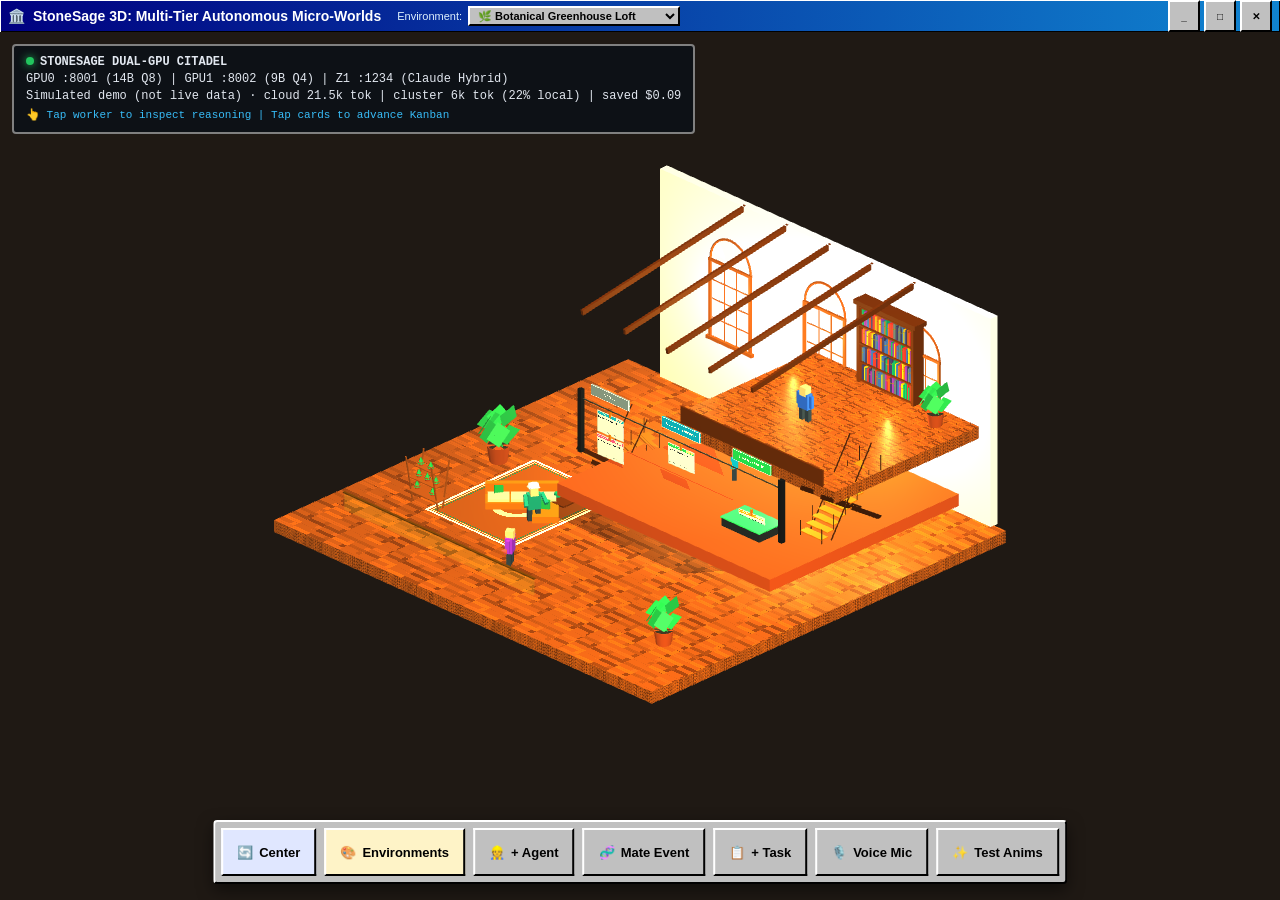
<file: StoneSage/frontend/citadel3d/index.html>
<!DOCTYPE html>
<html lang="en">
<head>
  <meta charset="UTF-8">
  <meta name="viewport" content="width=device-width, initial-scale=1.0, maximum-scale=1.0, user-scalable=no, viewport-fit=cover">
  <title>StoneSage 3D: Multi-Tier Agent Citadel & Physical Kanban Deck</title>
  <link rel="stylesheet" href="citadel.css">
  
  <!-- Global Error Diagnostics Banner -->
  <script>
    window.addEventListener('error', function(e) {
      console.error('Citadel Global Error:', e);
      var container = document.getElementById('webgl-canvas-container') || document.body;
      var banner = document.getElementById('citadel-error-banner');
      if (!banner && container) {
        banner = document.createElement('div');
        banner.id = 'citadel-error-banner';
        banner.style.cssText = 'position:fixed;top:40px;left:50%;transform:translateX(-50%);background:#fee2e2;color:#991b1b;border:2px solid #ef4444;padding:12px 18px;border-radius:4px;font-family:monospace;font-size:13px;z-index:99999;max-width:90%;box-shadow:0 4px 12px rgba(0,0,0,0.5);';
        container.appendChild(banner);
      }
      if (banner) {
        banner.innerHTML = '<strong>⚠️ Citadel JavaScript Error:</strong><br>' + (e.message || (e.error && e.error.message) || 'Unknown error');
      }
    });
  </script>

  <!-- Three.js (r128) + OrbitControls (Local Offline Vendor with CDN Fallback) -->
  <script src="vendor/three.min.js"></script>
  <script>
    if (!window.THREE) {
      console.warn('Local vendor/three.min.js not available, falling back to CDN...');
      document.write('<script src="https://cdnjs.cloudflare.com/ajax/libs/three.js/r128/three.min.js"><\/script>');
    }
  </script>
  <script src="vendor/OrbitControls.js"></script>
  <script>
    if (!window.THREE || !window.THREE.OrbitControls) {
      console.warn('Local vendor/OrbitControls.js not available, falling back to CDN...');
      document.write('<script src="https://cdn.jsdelivr.net/npm/three@0.128.0/examples/js/controls/OrbitControls.js"><\/script>');
    }
  </script>
</head>
<body>

<div id="citadel-container">
  <!-- 90s Titlebar -->
  <div class="citadel-titlebar">
    <div class="titlebar-left">
      <span>🏛️</span>
      <span class="titlebar-title">StoneSage 3D: Multi-Tier Autonomous Micro-Worlds</span>

      <!-- Titlebar Quick Environment Selector -->
      <div class="titlebar-selectors">
        <label for="select-citadel-theme" class="titlebar-label">Environment:</label>
        <select class="titlebar-select" id="select-citadel-theme" title="Select Architectural Environment">
          <option value="greenhouse" selected>🌿 Botanical Greenhouse Loft</option>
          <option value="modern_loft">🏢 Modern Architect Loft</option>
          <option value="gothic_manor">🏰 Grand Gothic Manor Atrium</option>
          <option value="arctic_camp">❄️ Arctic Expedition Encampment</option>
          <option value="cyberpunk_den">🌆 Cyberpunk Hacker Den</option>
        </select>
      </div>
    </div>

    <div class="titlebar-right">
      <button class="modal-close-btn" style="width: 22px; height: 20px; font-size: 10px;" onclick="window.location.reload()">_</button>
      <button class="modal-close-btn" style="width: 22px; height: 20px; font-size: 10px;" onclick="document.body.requestFullscreen()">□</button>
      <button class="modal-close-btn" style="width: 22px; height: 20px; font-size: 10px;" onclick="history.back()">✕</button>
    </div>
  </div>

  <!-- WebGL 3D Canvas Area -->
  <div id="webgl-canvas-container">
    <canvas id="three-canvas"></canvas>

    <!-- Top-Left Telemetry Ticker -->
    <div class="hud-ticker">
      <div><span class="online-dot"></span><strong>STONESAGE DUAL-GPU CITADEL</strong></div>
      <div id="ticker-models">GPU0 :8001 (14B Q8) | GPU1 :8002 (9B Q4) | Z1 :1234 (Claude Hybrid)</div>
      <div id="ticker-stats">Simulated demo scene: these figures are not live data</div>
      <div style="margin-top: 4px; color: #38bdf8; font-size: 11px;">👆 Tap worker to inspect reasoning | Tap cards to advance Kanban</div>
    </div>

    <!-- Bottom Touch-Friendly Action Bar -->
    <div class="touch-action-bar">
      <button class="touch-btn primary" id="btn-recenter">
        <span>🔄</span> Center
      </button>
      <button class="touch-btn accent" id="btn-open-style-studio">
        <span>🎨</span> Environments
      </button>
      <button class="touch-btn" id="btn-new-agent">
        <span>👷</span> + Agent
      </button>
      <button class="touch-btn" id="btn-mate-agents">
        <span>🧬</span> Mate Event
      </button>
      <button class="touch-btn" id="btn-add-task">
        <span>📋</span> + Task
      </button>
      <button class="touch-btn" id="btn-voice-global">
        <span>🎙️</span> Voice Mic
      </button>
      <button class="touch-btn" id="btn-test-animations">
        <span>✨</span> Test Anims
      </button>
    </div>
  </div>

  <!-- Environment Studio Modal Backdrop -->
  <div class="modal-backdrop" id="style-modal-backdrop"></div>

  <!-- Customization Studio Modal -->
  <div id="citadel-style-modal" class="style-studio-modal">
    <div class="modal-header">
      <span>🎨 Architectural Environment Studio</span>
      <button class="modal-close-btn" id="style-modal-close-btn">✕</button>
    </div>
    <div class="modal-body">
      <div class="section-label">🏛️ Select Handcrafted 3D Isometric Micro-World</div>
      <div class="style-grid">
        <div class="style-card" onclick="window.setCitadelTheme('greenhouse'); document.getElementById('style-modal-close-btn').click();">
          <div class="style-card-icon">🌿</div>
          <div class="style-card-name">Botanical Greenhouse Loft</div>
          <div class="style-card-desc">Multi-tier split levels, arched sunlit windows, ivy trellises, wooden stairs & conservatory lounge (Image 1)</div>
        </div>
        <div class="style-card" onclick="window.setCitadelTheme('modern_loft'); document.getElementById('style-modal-close-btn').click();">
          <div class="style-card-icon">🏢</div>
          <div class="style-card-name">Modern Architect Loft</div>
          <div class="style-card-desc">White cutaway walls, open-riser timber staircase, upper mezzanine, sectional sofa & conversation pit (Image 2)</div>
        </div>
        <div class="style-card" onclick="window.setCitadelTheme('gothic_manor'); document.getElementById('style-modal-close-btn').click();">
          <div class="style-card-icon">🏰</div>
          <div class="style-card-name">Grand Gothic Manor Atrium</div>
          <div class="style-card-desc">Multi-story stone arcade galleries, library bookshelves, imperial stairs, banquet table & reflection pool (Image 3)</div>
        </div>
        <div class="style-card" onclick="window.setCitadelTheme('arctic_camp'); document.getElementById('style-modal-close-btn').click();">
          <div class="style-card-icon">❄️</div>
          <div class="style-card-name">Arctic Expedition Encampment</div>
          <div class="style-card-desc">Radial snow trails, central flickering campfire, ring of canvas expedition tents & wooden supply wagons (Image 4)</div>
        </div>
        <div class="style-card" onclick="window.setCitadelTheme('cyberpunk_den'); document.getElementById('style-modal-close-btn').click();">
          <div class="style-card-icon">🌆</div>
          <div class="style-card-name">Cyberpunk Hacker Den</div>
          <div class="style-card-desc">Multi-tier vertical electronics lab, steel catwalk, server racks, CRT banks, hanging cables & magenta neon (Image 5)</div>
        </div>
      </div>
    </div>
  </div>

  <!-- Modal Backdrop for Inspector -->
  <div class="modal-backdrop" id="modal-backdrop"></div>

  <!-- Touch-Friendly Agent Inspector Modal -->
  <div id="agent-inspector-modal">
    <div class="modal-header">
      <span id="modal-agent-title">🤖 Agent Inspector: Coordinator Core</span>
      <button class="modal-close-btn" id="modal-close-btn">✕</button>
    </div>
    
    <div class="modal-body">
      <!-- Agent Metadata -->
      <div class="agent-meta-card">
        <div class="agent-meta-left">
          <span class="agent-name" id="insp-agent-name">Coordinator-Alpha</span>
          <span class="agent-role" id="insp-agent-role">Principal Systems Architect (RX 6750 XT)</span>
        </div>
        <div class="agent-badge badge-coordinator" id="insp-agent-badge">Vulkan0 :8001</div>
      </div>

      <!-- Real-Time Streaming Reasoning Terminal -->
      <div class="reasoning-header">
        <span>⚡ LIVE REASONING STREAM (&lt;think&gt; TRACE)</span>
        <span id="insp-reasoning-speed">38.4 tok/s | 0 cloud tokens</span>
      </div>
      <div class="reasoning-terminal-pane" id="insp-reasoning-terminal">
Initializing neural bridge to agent telemetry...
Ready for instructions.
      </div>

      <!-- Long-Term Task Queue -->
      <div class="task-queue-section">
        <div class="section-label">📋 Autonomous 24/7 Task Queue & History</div>
        <ul class="task-list" id="insp-task-list">
          <li class="task-item">
            <span>Verify lock-free ring buffer memory order</span>
            <span class="task-status-pill pill-doing">DOING</span>
          </li>
          <li class="task-item">
            <span>Benchmark ABA hazard resolution on Vulkan0</span>
            <span class="task-status-pill pill-todo">TO DO</span>
          </li>
          <li class="task-item">
            <span>Dossier: Cosine novelty filtering threshold</span>
            <span class="task-status-pill pill-done">DONE</span>
          </li>
        </ul>
      </div>

      <!-- Direct Command Console -->
      <div class="command-console-section">
        <div class="section-label">💬 Direct Agent Guidance Console</div>
        <div class="command-input-row">
          <input type="text" class="command-text-input" id="insp-command-input" placeholder="Type prompt, directive, or new task for agent...">
          <button class="touch-btn primary" id="insp-btn-send" style="min-width: 90px;">
            <span>⚡</span> Send
          </button>
        </div>

        <div class="command-buttons-row">
          <button class="touch-btn" id="insp-btn-mic">
            <span>🎙️</span> Whisper STT (:8200)
          </button>
          <button class="touch-btn" id="insp-btn-speak">
            <span>🔊</span> Kokoro TTS (:8300)
          </button>
          <button class="touch-btn danger" id="insp-btn-nudge">
            <span>🚨</span> Nudge Loop Breaker
          </button>
        </div>
      </div>
    </div>
  </div>
</div>

<!-- Main Modules -->
<script type="module" src="citadel_world.js?v=20260914_2"></script>

</body>
</html>
</file>
<file: StoneSage/frontend/citadel3d/citadel.css>
/* 
  StoneSage 3D: Multi-Tier Agent Citadel & Kanban Deck
  Authentic 90s Retro Framing with Modern WebGL Touch Ergonomics
*/

:root {
  --win-gray: #c0c0c0;
  --win-light: #ffffff;
  --win-shadow: #808080;
  --win-dark: #000000;
  --win-blue: #000080;
  --win-blue-light: #1084d0;
  --win-teal: #008080;
  --terminal-bg: #0c1017;
  --terminal-green: #22c55e;
  --terminal-amber: #f59e0b;
  --terminal-blue: #38bdf8;
  --terminal-purple: #c084fc;
  --touch-min: 48px;
}

* {
  box-sizing: border-box;
  margin: 0;
  padding: 0;
  user-select: none;
  -webkit-user-select: none;
  -webkit-touch-callout: none;
}

html, body {
  width: 100vw;
  height: 100vh;
  overflow: hidden;
  background-color: var(--win-teal);
  font-family: 'MS Sans Serif', 'Segoe UI', Tahoma, sans-serif;
  font-size: 13px;
  color: var(--win-dark);
}

/* Master Viewport Container */
#citadel-container {
  position: relative;
  width: 100%;
  height: 100%;
  display: flex;
  flex-direction: column;
}

/* 90s Window Titlebar */
.citadel-titlebar {
  height: 32px;
  background: linear-gradient(90deg, var(--win-blue), var(--win-blue-light));
  color: var(--win-light);
  display: flex;
  align-items: center;
  justify-content: space-between;
  padding: 0 8px;
  font-weight: bold;
  font-size: 14px;
  box-shadow: inset 1px 1px 0 var(--win-light), inset -1px -1px 0 var(--win-dark);
  z-index: 20;
}

.titlebar-left {
  display: flex;
  align-items: center;
  gap: 8px;
  overflow: hidden;
}

.titlebar-title {
  white-space: nowrap;
}

@media (max-width: 680px) {
  .titlebar-title {
    display: none;
  }
}

.titlebar-selectors {
  display: flex;
  align-items: center;
  gap: 6px;
  margin-left: 8px;
}

.titlebar-label {
  font-size: 11px;
  font-weight: normal;
  color: #e0f2fe;
}

.titlebar-select {
  background: var(--win-gray);
  color: var(--win-dark);
  border: 2px solid;
  border-color: var(--win-light) var(--win-dark) var(--win-dark) var(--win-light);
  font-size: 11px;
  font-weight: bold;
  padding: 1px 4px;
  cursor: pointer;
  border-radius: 0;
  outline: none;
}

.titlebar-right {
  display: flex;
  align-items: center;
  gap: 4px;
  flex-shrink: 0;
}

/* 3D Canvas Area */
#webgl-canvas-container {
  position: relative;
  flex: 1;
  width: 100%;
  height: calc(100% - 32px);
  background: radial-gradient(circle at center, #1e293b 0%, #0f172a 100%);
  touch-action: none;
  overflow: hidden;
}

#three-canvas {
  width: 100%;
  height: 100%;
  display: block;
}

/* Touch-Friendly Action Bar (Bottom Overlay) */
.touch-action-bar {
  position: absolute;
  bottom: 16px;
  left: 50%;
  transform: translateX(-50%);
  display: flex;
  gap: 8px;
  padding: 6px;
  background: var(--win-gray);
  border: 2px solid;
  border-color: var(--win-light) var(--win-dark) var(--win-dark) var(--win-light);
  box-shadow: 0 6px 16px rgba(0,0,0,0.5);
  border-radius: 4px;
  z-index: 50;
  max-width: 95vw;
  overflow-x: auto;
}

.touch-btn {
  min-height: var(--touch-min);
  min-width: var(--touch-min);
  padding: 8px 14px;
  background: var(--win-gray);
  border: 2px solid;
  border-color: var(--win-light) var(--win-dark) var(--win-dark) var(--win-light);
  font-size: 13px;
  font-weight: bold;
  cursor: pointer;
  display: flex;
  align-items: center;
  gap: 6px;
  white-space: nowrap;
  touch-action: manipulation;
}

.touch-btn:active {
  border-color: var(--win-dark) var(--win-light) var(--win-light) var(--win-dark);
  padding: 9px 13px 7px 15px;
}

.touch-btn.primary {
  background: #e0e7ff;
}

.touch-btn.accent {
  background: #fef3c7;
}

.touch-btn.danger {
  background: #fee2e2;
}

/* Telemetry HUD Mini-Ticker (Top Left Overlay) */
.hud-ticker {
  position: absolute;
  top: 12px;
  left: 12px;
  background: rgba(12, 16, 23, 0.88);
  border: 2px solid var(--win-shadow);
  border-radius: 4px;
  padding: 8px 12px;
  color: #e2e8f0;
  font-family: 'Consolas', 'Courier New', monospace;
  font-size: 12px;
  line-height: 1.4;
  pointer-events: none;
  z-index: 40;
  backdrop-filter: blur(4px);
}

.hud-ticker .online-dot {
  display: inline-block;
  width: 8px;
  height: 8px;
  border-radius: 50%;
  background: var(--terminal-green);
  margin-right: 6px;
  box-shadow: 0 0 8px var(--terminal-green);
}

/* Touch-Friendly Agent Inspector Modal */
#agent-inspector-modal {
  position: absolute;
  top: 50%;
  left: 50%;
  transform: translate(-50%, -50%);
  width: 92vw;
  max-width: 680px;
  max-height: 90vh;
  background: var(--win-gray);
  border: 3px solid;
  border-color: var(--win-light) var(--win-dark) var(--win-dark) var(--win-light);
  box-shadow: 0 12px 32px rgba(0,0,0,0.7);
  display: none;
  flex-direction: column;
  z-index: 100;
  border-radius: 4px;
}

#agent-inspector-modal.active {
  display: flex;
}

.modal-header {
  height: 38px;
  background: linear-gradient(90deg, var(--win-blue), var(--win-blue-light));
  color: var(--win-light);
  display: flex;
  align-items: center;
  justify-content: space-between;
  padding: 0 12px;
  font-weight: bold;
  font-size: 14px;
}

.modal-close-btn {
  min-width: 32px;
  min-height: 32px;
  background: var(--win-gray);
  border: 2px solid;
  border-color: var(--win-light) var(--win-dark) var(--win-dark) var(--win-light);
  font-size: 14px;
  font-weight: bold;
  cursor: pointer;
  display: flex;
  align-items: center;
  justify-content: center;
}

.modal-close-btn:active {
  border-color: var(--win-dark) var(--win-light) var(--win-light) var(--win-dark);
}

.modal-body {
  padding: 12px;
  display: flex;
  flex-direction: column;
  gap: 12px;
  overflow-y: auto;
  max-height: calc(90vh - 48px);
}

/* Agent Meta Card */
.agent-meta-card {
  display: flex;
  align-items: center;
  justify-content: space-between;
  background: #f1f5f9;
  border: 1px solid #cbd5e1;
  padding: 10px 14px;
  border-radius: 4px;
}

.agent-meta-left {
  display: flex;
  flex-direction: column;
  gap: 2px;
}

.agent-name {
  font-size: 16px;
  font-weight: bold;
  color: #0f172a;
}

.agent-role {
  font-size: 12px;
  color: #475569;
}

.agent-badge {
  padding: 4px 8px;
  border-radius: 3px;
  font-weight: bold;
  font-size: 11px;
}

.badge-coordinator {
  background: #dbeafe;
  color: #1e40af;
  border: 1px solid #bfdbfe;
}

.badge-worker {
  background: #dcfce7;
  color: #166534;
  border: 1px solid #bbf7d0;
}

.badge-ally {
  background: #f3e8ff;
  color: #6b21a8;
  border: 1px solid #e9d5ff;
}

/* Reasoning Stream Terminal */
.reasoning-terminal-pane {
  background: var(--terminal-bg);
  border: 2px solid #334155;
  border-radius: 4px;
  padding: 12px;
  font-family: 'Consolas', 'Courier New', monospace;
  font-size: 12px;
  color: #cbd5e1;
  max-height: 220px;
  min-height: 140px;
  overflow-y: auto;
  line-height: 1.5;
  white-space: pre-wrap;
  word-break: break-word;
}

.reasoning-header {
  display: flex;
  align-items: center;
  justify-content: space-between;
  margin-bottom: 6px;
  color: #94a3b8;
  font-size: 11px;
  border-bottom: 1px solid #1e293b;
  padding-bottom: 4px;
}

/* Task Queue List */
.task-queue-section {
  display: flex;
  flex-direction: column;
  gap: 6px;
}

.section-label {
  font-weight: bold;
  font-size: 12px;
  color: #1e293b;
}

.task-list {
  list-style: none;
  display: flex;
  flex-direction: column;
  gap: 6px;
  max-height: 140px;
  overflow-y: auto;
}

.task-item {
  display: flex;
  align-items: center;
  justify-content: space-between;
  padding: 8px 12px;
  background: #ffffff;
  border: 1px solid #cbd5e1;
  border-radius: 3px;
  font-size: 12px;
}

.task-status-pill {
  padding: 2px 6px;
  border-radius: 2px;
  font-size: 10px;
  font-weight: bold;
  text-transform: uppercase;
}

.pill-doing {
  background: #fef08a;
  color: #854d0e;
}

.pill-todo {
  background: #e2e8f0;
  color: #334155;
}

.pill-done {
  background: #bbf7d0;
  color: #166534;
}

/* Inspector Command Console */
.command-console-section {
  display: flex;
  flex-direction: column;
  gap: 8px;
  margin-top: 4px;
}

.command-input-row {
  display: flex;
  gap: 8px;
}

.command-text-input {
  flex: 1;
  min-height: var(--touch-min);
  padding: 8px 12px;
  font-size: 14px;
  border: 2px solid;
  border-color: var(--win-shadow) var(--win-light) var(--win-light) var(--win-shadow);
  background: #ffffff;
  font-family: inherit;
  user-select: text;
  -webkit-user-select: text;
}

.command-buttons-row {
  display: flex;
  gap: 8px;
  flex-wrap: wrap;
}

.modal-backdrop {
  position: absolute;
  top: 0;
  left: 0;
  width: 100%;
  height: 100%;
  background: rgba(0,0,0,0.45);
  z-index: 90;
  display: none;
}

.modal-backdrop.active {
  display: block;
}

/* Customizer Studio Modal & Grid Cards */
.style-studio-modal {
  position: absolute;
  top: 50%;
  left: 50%;
  transform: translate(-50%, -50%);
  width: 92vw;
  max-width: 760px;
  max-height: 88vh;
  background: var(--win-gray);
  border: 3px solid;
  border-color: var(--win-light) var(--win-dark) var(--win-dark) var(--win-light);
  box-shadow: 0 12px 32px rgba(0,0,0,0.7);
  display: none;
  flex-direction: column;
  z-index: 100;
  border-radius: 4px;
}

.style-studio-modal.active {
  display: flex;
}

.style-grid {
  display: grid;
  grid-template-columns: repeat(auto-fill, minmax(150px, 1fr));
  gap: 8px;
  margin-top: 6px;
}

.style-card {
  background: #ffffff;
  border: 2px solid;
  border-color: var(--win-light) var(--win-shadow) var(--win-shadow) var(--win-light);
  padding: 10px 8px;
  border-radius: 3px;
  cursor: pointer;
  display: flex;
  flex-direction: column;
  align-items: center;
  text-align: center;
  gap: 4px;
  transition: transform 0.1s, border-color 0.1s, background-color 0.1s;
  touch-action: manipulation;
}

.style-card:hover, .style-card:active {
  border-color: var(--win-blue);
  background: #f0f9ff;
  transform: scale(1.02);
}

.style-card-icon {
  font-size: 26px;
}

.style-card-name {
  font-weight: bold;
  font-size: 12px;
  color: #0f172a;
}

.style-card-desc {
  font-size: 10px;
  color: #64748b;
  line-height: 1.25;
}
</file>
